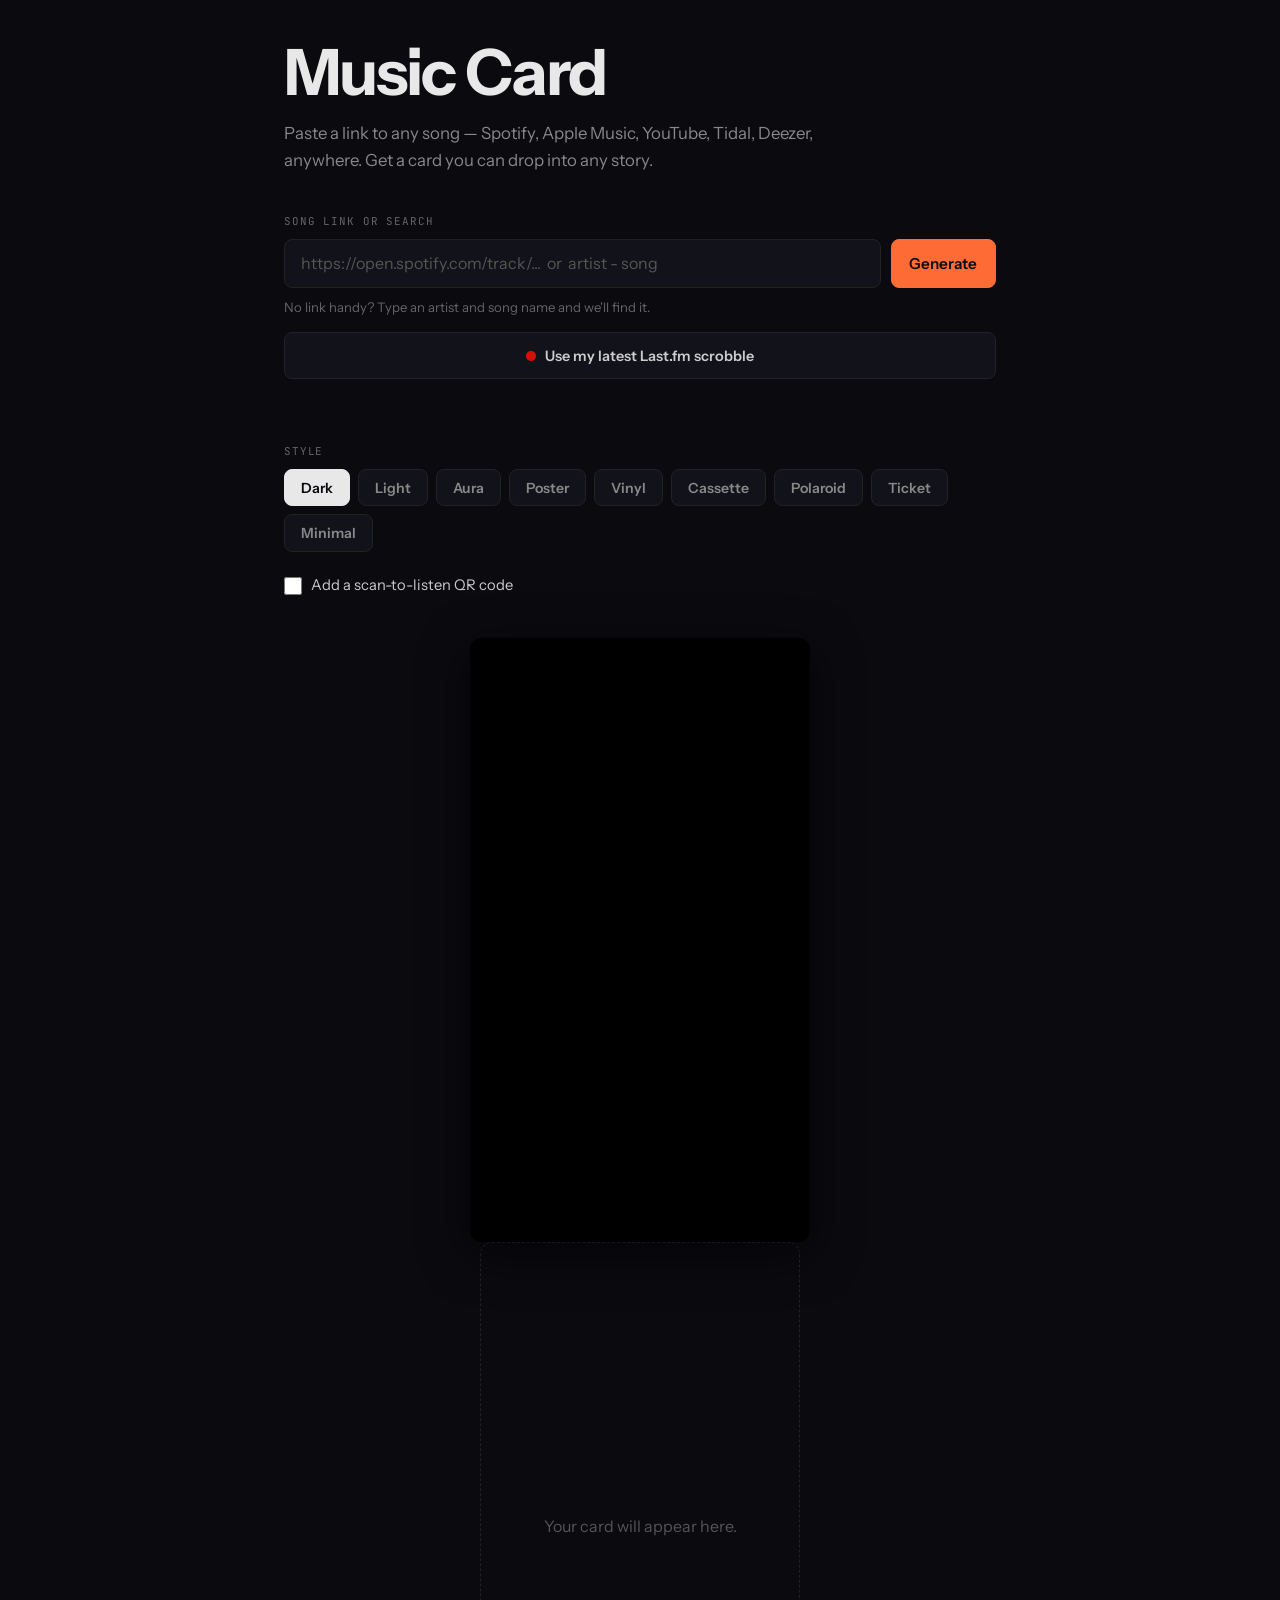
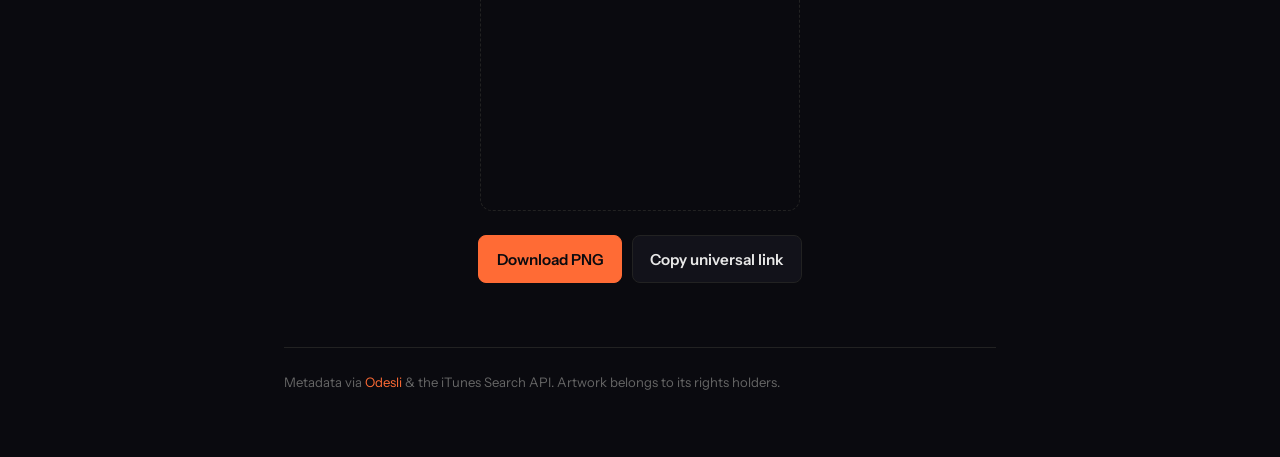
<file: music-card/index.html>
<!DOCTYPE html>
<html lang="en">
<head>
<meta charset="utf-8">
<meta name="viewport" content="width=device-width, initial-scale=1">
<meta name="theme-color" content="#0a0a0f">
<title>Music Card Generator</title>
<meta name="description" content="Paste any song link — Spotify, Apple Music, YouTube, Tidal — and get a shareable card image for your story. Works for any song, any platform, any destination.">
<meta property="og:title" content="Music Card Generator">
<meta property="og:description" content="Paste a song link, get a shareable card. Any source, any story — TikTok, Threads, Snapchat, anywhere.">
<meta property="og:type" content="website">
<meta name="twitter:card" content="summary_large_image">
<link href="https://fonts.googleapis.com/css2?family=JetBrains+Mono:wght@400;700&family=Instrument+Sans:wght@400;600;700&family=Instrument+Serif:ital@0;1&display=swap" rel="stylesheet">
<link rel="stylesheet" href="card.css">
</head>
<body>

<a href="#card-input" class="skip-link">Skip to generator</a>

<main class="wrap">
  <header class="head">
    <h1>Music&nbsp;Card</h1>
    <p class="tagline">Paste a link to any song &mdash; Spotify, Apple Music, YouTube, Tidal, Deezer, anywhere. Get a card you can drop into any story.</p>
  </header>

  <section class="controls">
    <label class="field-label mono" for="card-input">Song link or search</label>
    <div class="input-row">
      <input id="card-input" type="text" autocomplete="off" spellcheck="false"
        placeholder="https://open.spotify.com/track/...  or  artist - song">
      <button id="generate-btn" type="button">Generate</button>
    </div>
    <p class="hint">No link handy? Type an artist and song name and we'll find it.</p>

    <button id="lastfm-btn" type="button" class="lastfm-btn">
      <span class="lf-dot" aria-hidden="true"></span> Use my latest Last.fm scrobble
    </button>

    <div id="status" class="status" role="status" aria-live="polite"></div>

    <fieldset class="styles" aria-label="Card style">
      <legend class="field-label mono">Style</legend>
      <div class="style-grid" id="style-grid">
        <button type="button" class="style-btn is-active" data-style="dark">Dark</button>
        <button type="button" class="style-btn" data-style="light">Light</button>
        <button type="button" class="style-btn" data-style="aura">Aura</button>
        <button type="button" class="style-btn" data-style="poster">Poster</button>
        <button type="button" class="style-btn" data-style="vinyl">Vinyl</button>
        <button type="button" class="style-btn" data-style="cassette">Cassette</button>
        <button type="button" class="style-btn" data-style="polaroid">Polaroid</button>
        <button type="button" class="style-btn" data-style="ticket">Ticket</button>
        <button type="button" class="style-btn" data-style="minimal">Minimal</button>
      </div>
    </fieldset>

    <label class="toggle">
      <input type="checkbox" id="qr-toggle">
      <span>Add a scan-to-listen QR code</span>
    </label>
  </section>

  <section class="output">
    <div class="canvas-shell" id="canvas-shell" hidden>
      <canvas id="card-canvas" width="1080" height="1920" aria-label="Generated music card preview"></canvas>
    </div>
    <div class="placeholder" id="placeholder">
      <p>Your card will appear here.</p>
    </div>
    <div class="actions" id="actions" hidden>
      <button id="download-btn" type="button" class="primary">Download PNG</button>
      <button id="copy-link-btn" type="button">Copy universal link</button>
    </div>
    <p class="universal" id="universal" hidden></p>
  </section>

  <footer class="foot">
    <p>Metadata via <a href="https://odesli.co/" rel="noopener">Odesli</a> &amp; the iTunes Search API. Artwork belongs to its rights holders.</p>
  </footer>
</main>

<script src="card.js"></script>
</body>
</html>
</file>
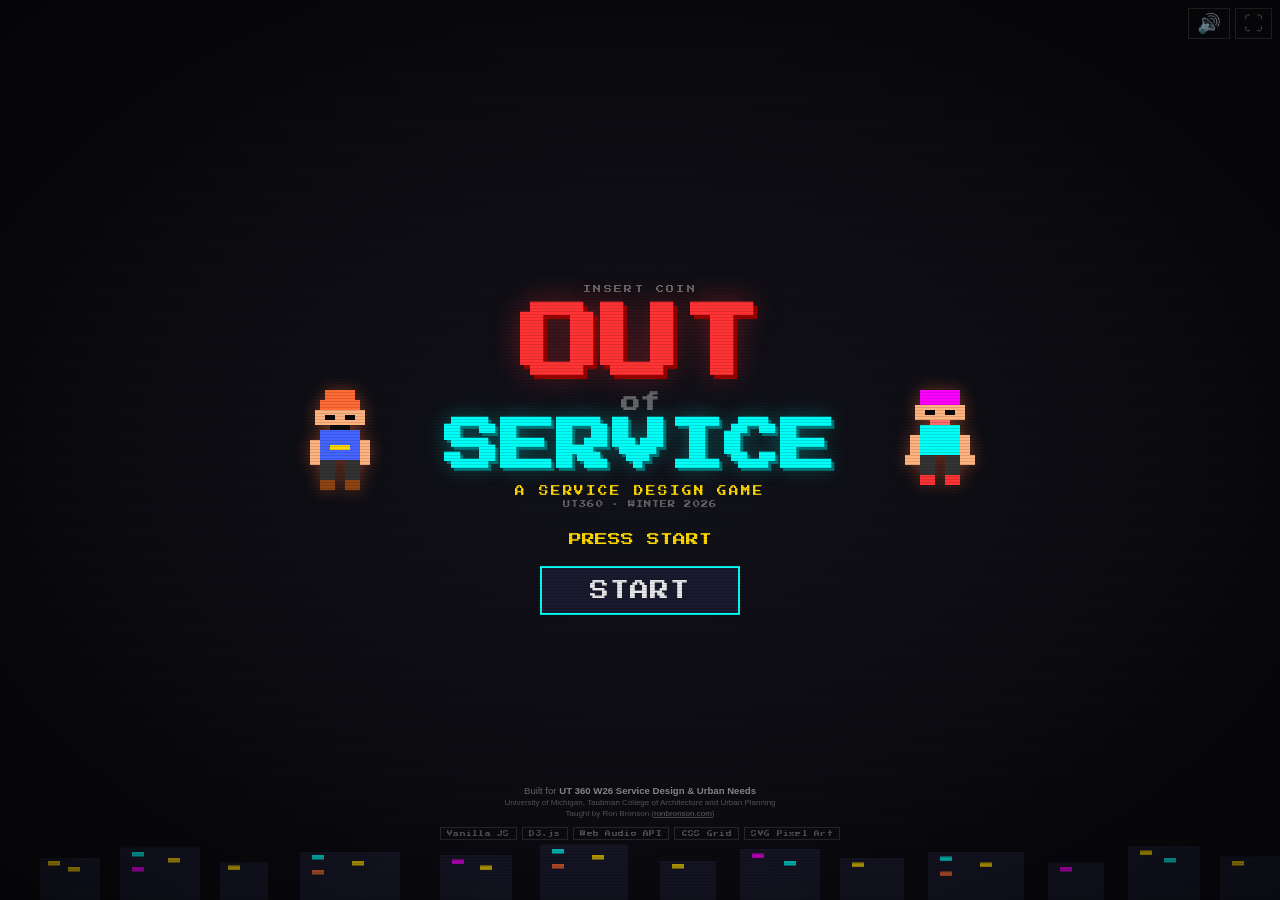
<file: docs/jeopardy/index.html>
<!DOCTYPE html>
<html lang="en">
<head>
<meta charset="utf-8">
<meta name="viewport" content="width=device-width, initial-scale=1">
<meta name="theme-color" content="#0a0a0f">
<title>OUT OF SERVICE</title>
<link href="https://fonts.googleapis.com/css2?family=Press+Start+2P&display=swap" rel="stylesheet">
<link rel="stylesheet" href="style.css">
</head>
<body>

<div id="game" class="game-container">

  <!-- TITLE SCREEN (arcade cabinet intro) -->
  <div id="screen-title" class="screen active">
    <div class="title-screen">
      <!-- Pixel art characters flanking the logo -->
      <div class="title-characters">
        <svg class="title-char char-left" viewBox="0 0 16 24" width="80" height="120">
          <!-- Wreck-It Ralph inspired blocky character 1: the Bureaucrat -->
          <rect x="5" y="0" width="6" height="2" fill="#ff6b35"/>
          <rect x="4" y="2" width="8" height="2" fill="#ff6b35"/>
          <rect x="3" y="4" width="10" height="3" fill="#ffb380"/>
          <rect x="5" y="5" width="2" height="1" fill="#0a0a0f"/>
          <rect x="9" y="5" width="2" height="1" fill="#0a0a0f"/>
          <rect x="6" y="7" width="4" height="1" fill="#0a0a0f"/>
          <rect x="4" y="8" width="8" height="2" fill="#4466ff"/>
          <rect x="3" y="10" width="10" height="4" fill="#4466ff"/>
          <rect x="6" y="11" width="4" height="1" fill="#ffd700"/>
          <rect x="2" y="10" width="2" height="5" fill="#ffb380"/>
          <rect x="12" y="10" width="2" height="5" fill="#ffb380"/>
          <rect x="4" y="14" width="3" height="4" fill="#333"/>
          <rect x="9" y="14" width="3" height="4" fill="#333"/>
          <rect x="4" y="18" width="3" height="2" fill="#8B4513"/>
          <rect x="9" y="18" width="3" height="2" fill="#8B4513"/>
        </svg>

        <div class="title-logo-area">
          <div class="title-insert-coin">INSERT COIN</div>
          <h1 class="title-main">
            <span class="title-out">OUT</span>
            <span class="title-of">of</span>
            <span class="title-service">SERVICE</span>
          </h1>
          <p class="title-sub-arcade">A SERVICE DESIGN GAME</p>
          <p class="title-course">UT360 &middot; WINTER 2026</p>
          <div class="title-credits">
            <span class="blink-text">PRESS START</span>
          </div>
          <button id="btn-title-start" class="pixel-btn big arcade-start">START</button>
        </div>

        <svg class="title-char char-right" viewBox="0 0 16 24" width="80" height="120">
          <!-- Character 2: the Designer -->
          <rect x="4" y="0" width="8" height="3" fill="#ff00ff"/>
          <rect x="3" y="3" width="10" height="3" fill="#ffb380"/>
          <rect x="5" y="4" width="2" height="1" fill="#0a0a0f"/>
          <rect x="9" y="4" width="2" height="1" fill="#0a0a0f"/>
          <rect x="6" y="6" width="4" height="1" fill="#ff6b6b"/>
          <rect x="4" y="7" width="8" height="2" fill="#00fff7"/>
          <rect x="3" y="9" width="10" height="4" fill="#00fff7"/>
          <rect x="2" y="9" width="2" height="5" fill="#ffb380"/>
          <rect x="12" y="9" width="2" height="5" fill="#ffb380"/>
          <rect x="1" y="13" width="3" height="2" fill="#ffb380"/>
          <rect x="12" y="13" width="3" height="2" fill="#ffb380"/>
          <rect x="4" y="13" width="3" height="4" fill="#333"/>
          <rect x="9" y="13" width="3" height="4" fill="#333"/>
          <rect x="4" y="17" width="3" height="2" fill="#ff3333"/>
          <rect x="9" y="17" width="3" height="2" fill="#ff3333"/>
        </svg>
      </div>

      <!-- Animated pixel cityscape at bottom -->
      <div class="title-skyline">
        <svg viewBox="0 0 320 40" preserveAspectRatio="none" width="100%" height="60">
          <rect x="0" y="20" width="320" height="20" fill="#0a0a0f"/>
          <rect x="10" y="12" width="15" height="28" fill="#1a1a2e"/>
          <rect x="12" y="14" width="3" height="3" fill="#ffd700" class="window-blink"/>
          <rect x="17" y="18" width="3" height="3" fill="#ffd700" class="window-blink" style="animation-delay:0.5s"/>
          <rect x="30" y="5" width="20" height="35" fill="#1a1a2e"/>
          <rect x="33" y="8" width="3" height="3" fill="#00fff7" class="window-blink" style="animation-delay:1s"/>
          <rect x="42" y="12" width="3" height="3" fill="#ffd700" class="window-blink" style="animation-delay:1.5s"/>
          <rect x="33" y="18" width="3" height="3" fill="#ff00ff" class="window-blink" style="animation-delay:0.3s"/>
          <rect x="55" y="15" width="12" height="25" fill="#1a1a2e"/>
          <rect x="57" y="17" width="3" height="3" fill="#ffd700" class="window-blink" style="animation-delay:0.8s"/>
          <rect x="75" y="8" width="25" height="32" fill="#1a1a2e"/>
          <rect x="78" y="10" width="3" height="3" fill="#00fff7" class="window-blink" style="animation-delay:1.2s"/>
          <rect x="88" y="14" width="3" height="3" fill="#ffd700" class="window-blink" style="animation-delay:0.6s"/>
          <rect x="78" y="20" width="3" height="3" fill="#ff6b35" class="window-blink" style="animation-delay:2s"/>
          <rect x="110" y="10" width="18" height="30" fill="#1a1a2e"/>
          <rect x="113" y="13" width="3" height="3" fill="#ff00ff" class="window-blink" style="animation-delay:0.9s"/>
          <rect x="120" y="17" width="3" height="3" fill="#ffd700" class="window-blink" style="animation-delay:1.8s"/>
          <rect x="135" y="3" width="22" height="37" fill="#1a1a2e"/>
          <rect x="138" y="6" width="3" height="3" fill="#00fff7" class="window-blink" style="animation-delay:0.4s"/>
          <rect x="148" y="10" width="3" height="3" fill="#ffd700" class="window-blink" style="animation-delay:1.1s"/>
          <rect x="138" y="16" width="3" height="3" fill="#ff6b35" class="window-blink" style="animation-delay:1.7s"/>
          <rect x="165" y="14" width="14" height="26" fill="#1a1a2e"/>
          <rect x="168" y="16" width="3" height="3" fill="#ffd700" class="window-blink" style="animation-delay:0.7s"/>
          <rect x="185" y="6" width="20" height="34" fill="#1a1a2e"/>
          <rect x="188" y="9" width="3" height="3" fill="#ff00ff" class="window-blink" style="animation-delay:1.4s"/>
          <rect x="196" y="14" width="3" height="3" fill="#00fff7" class="window-blink" style="animation-delay:0.2s"/>
          <rect x="210" y="12" width="16" height="28" fill="#1a1a2e"/>
          <rect x="213" y="15" width="3" height="3" fill="#ffd700" class="window-blink" style="animation-delay:1.6s"/>
          <rect x="232" y="8" width="24" height="32" fill="#1a1a2e"/>
          <rect x="235" y="11" width="3" height="3" fill="#00fff7" class="window-blink" style="animation-delay:0.5s"/>
          <rect x="245" y="15" width="3" height="3" fill="#ffd700" class="window-blink" style="animation-delay:1.3s"/>
          <rect x="235" y="21" width="3" height="3" fill="#ff6b35" class="window-blink" style="animation-delay:1.9s"/>
          <rect x="262" y="15" width="14" height="25" fill="#1a1a2e"/>
          <rect x="265" y="18" width="3" height="3" fill="#ff00ff" class="window-blink" style="animation-delay:0.8s"/>
          <rect x="282" y="4" width="18" height="36" fill="#1a1a2e"/>
          <rect x="285" y="7" width="3" height="3" fill="#ffd700" class="window-blink" style="animation-delay:1s"/>
          <rect x="291" y="12" width="3" height="3" fill="#00fff7" class="window-blink" style="animation-delay:0.3s"/>
          <rect x="305" y="11" width="15" height="29" fill="#1a1a2e"/>
          <rect x="308" y="14" width="3" height="3" fill="#ffd700" class="window-blink" style="animation-delay:1.5s"/>
        </svg>
      </div>

      <!-- Credits / Colophon -->
      <div class="colophon">
        <p class="colophon-built">Built for <strong>UT 360 W26 Service Design &amp; Urban Needs</strong></p>
        <p class="colophon-school">University of Michigan, Taubman College of Architecture and Urban Planning</p>
        <p class="colophon-taught">Taught by Ron Bronson (<a href="https://ronbronson.com" target="_blank" rel="noopener">ronbronson.com</a>)</p>
        <div class="colophon-stack">
          <span class="stack-tag">Vanilla JS</span>
          <span class="stack-tag">D3.js</span>
          <span class="stack-tag">Web Audio API</span>
          <span class="stack-tag">CSS Grid</span>
          <span class="stack-tag">SVG Pixel Art</span>
        </div>
      </div>
    </div>
  </div>

  <!-- TEAM SETUP SCREEN -->
  <div id="screen-setup" class="screen">
    <div class="setup-inner">
      <h2 class="setup-heading">CHOOSE YOUR PLAYERS</h2>
      <p class="setup-hint">Enter team names below. You'll read questions aloud, teams shout answers on Zoom, you judge.</p>

      <div class="team-setup">
        <div id="team-inputs">
          <input type="text" class="pixel-input" placeholder="Team 1" maxlength="20">
          <input type="text" class="pixel-input" placeholder="Team 2" maxlength="20">
          <input type="text" class="pixel-input" placeholder="Team 3" maxlength="20">
          <input type="text" class="pixel-input" placeholder="Team 4" maxlength="20">
        </div>
        <div class="team-buttons">
          <button id="btn-add-team" class="pixel-btn small">+ ADD TEAM</button>
          <button id="btn-remove-team" class="pixel-btn small danger">- REMOVE</button>
        </div>
        <button id="btn-start" class="pixel-btn big pulse">LET'S GO!</button>
      </div>
    </div>
  </div>

  <!-- GAME BOARD SCREEN -->
  <div id="screen-board" class="screen">
    <div id="scorebar"></div>
    <div id="board"></div>
    <div class="board-footer">
      <button id="btn-scoreboard" class="pixel-btn">SCOREBOARD (S)</button>
      <button id="btn-final-round" class="pixel-btn gold">FINAL ROUND</button>
      <button id="btn-end-game" class="pixel-btn danger small">QUIT</button>
    </div>
  </div>

  <!-- QUESTION SCREEN -->
  <div id="screen-question" class="screen">
    <div class="question-container">
      <div id="category-label" class="category-label"></div>
      <div id="value-label" class="value-label"></div>
      <div id="timer-bar" class="timer-bar"><div id="timer-fill" class="timer-fill"></div></div>
      <div id="question-text" class="question-text"></div>
      <div id="answer-text" class="answer-text hidden"></div>
      <p class="host-hint" id="host-hint">Teams answer on Zoom. Tap who got it right:</p>
      <div id="team-buzzers" class="team-buzzers"></div>
      <div class="question-actions">
        <button id="btn-reveal" class="pixel-btn">REVEAL ANSWER</button>
        <button id="btn-no-answer" class="pixel-btn small danger">NO ONE GOT IT</button>
        <button id="btn-skip-to-end" class="pixel-btn small" style="opacity:0.5">END GAME EARLY</button>
      </div>
    </div>
  </div>

  <!-- DAILY DOUBLE SCREEN -->
  <div id="screen-daily-double" class="screen">
    <div class="dd-container">
      <h2 class="dd-title glitch-text" data-text="BONUS ROUND!">BONUS ROUND!</h2>
      <div id="dd-team-name" class="dd-team"></div>
      <div class="dd-wager">
        <label class="pixel-label">WAGER (max: <span id="dd-max">0</span>)</label>
        <input type="number" id="dd-wager-input" class="pixel-input" min="0" value="0">
        <button id="btn-dd-confirm" class="pixel-btn">LOCK IT IN</button>
      </div>
    </div>
  </div>

  <!-- PRESS YOUR LUCK SCREEN -->
  <div id="screen-pyl" class="screen">
    <div class="pyl-container">
      <h2 class="pyl-title">RISK IT!</h2>
      <p class="pyl-subtitle"><span id="pyl-team-name"></span> &mdash; $<span id="pyl-points-at-stake"></span> banked</p>
      <div id="pyl-board"></div>
      <div class="pyl-actions">
        <button id="btn-pyl-stop" class="pixel-btn big danger pulse">STOP!</button>
        <button id="btn-pyl-bank" class="pixel-btn">BANK IT</button>
      </div>
      <div id="pyl-result" class="pyl-result hidden"></div>
    </div>
  </div>

  <!-- SCOREBOARD SCREEN -->
  <div id="screen-scoreboard" class="screen">
    <div class="scoreboard-container">
      <h2 class="scoreboard-title">SCOREBOARD</h2>
      <div id="scoreboard-teams"></div>
      <button id="btn-back-to-board" class="pixel-btn">BACK TO BOARD</button>
    </div>
  </div>

  <!-- FINAL JEOPARDY SCREEN -->
  <div id="screen-final" class="screen">
    <div class="final-container">
      <h2 class="final-title glitch-text" data-text="FINAL ROUND">FINAL ROUND</h2>
      <div id="final-category" class="final-category"></div>

      <!-- Phase 1: Wagers -->
      <div id="final-wager-phase" class="final-phase">
        <p class="final-instructions">Each team: wager up to your current score (minimum $0)</p>
        <div id="final-wager-inputs" class="final-wager-grid"></div>
        <button id="btn-final-lock-wagers" class="pixel-btn big pulse">LOCK ALL WAGERS</button>
      </div>

      <!-- Phase 2: Clue + Think -->
      <div id="final-clue-phase" class="final-phase" style="display:none">
        <div id="final-question-text" class="question-text"></div>
        <div id="final-timer-bar" class="timer-bar"><div id="final-timer-fill" class="timer-fill"></div></div>
        <p class="final-think-label pixel">THINK...</p>
        <button id="btn-final-reveal" class="pixel-btn big">REVEAL ANSWER &amp; JUDGE</button>
      </div>

      <!-- Phase 3: Judging -->
      <div id="final-judge-phase" class="final-phase" style="display:none">
        <div id="final-answer-text" class="answer-text"></div>
        <div id="final-judge-teams"></div>
        <button id="btn-final-finish" class="pixel-btn big pulse">FINISH GAME</button>
      </div>
    </div>
  </div>

  <!-- GAME OVER SCREEN -->
  <div id="screen-gameover" class="screen">
    <div class="gameover-container">
      <h2 class="gameover-title glitch-text" data-text="FINISH!">FINISH!</h2>
      <div id="podium-area"></div>
      <div id="rankings-list"></div>
      <div id="confetti-container"></div>
      <button id="btn-play-again" class="pixel-btn big">PLAY AGAIN</button>
    </div>
  </div>

</div>

<!-- CRT Overlay -->
<div class="crt-overlay"></div>

<!-- Global Controls -->
<div class="global-controls">
  <button id="btn-mute" class="icon-btn" aria-label="Toggle sound" title="Mute (M)">&#x1f50a;</button>
  <button id="btn-fullscreen" class="icon-btn" aria-label="Fullscreen" title="Fullscreen (F)">&#x26F6;</button>
</div>

<script src="https://d3js.org/d3.v7.min.js"></script>
<script src="audio.js"></script>
<script src="game.js"></script>
<script src="board.js"></script>
<script src="spinner.js"></script>

</body>
</html>
</file>
<file: music-card/card.css>
* { margin: 0; padding: 0; box-sizing: border-box; }

:root {
  --bg: #0a0a0f;
  --panel: #12121a;
  --border: #222;
  --text: #e8e8e8;
  --muted: #888;
  --accent: #ff6b35;
}

body {
  font-family: 'Instrument Sans', -apple-system, sans-serif;
  background: var(--bg);
  color: var(--text);
  line-height: 1.6;
  -webkit-font-smoothing: antialiased;
}

.mono { font-family: 'JetBrains Mono', monospace; }
a { color: var(--accent); text-decoration: none; }
a:hover { text-decoration: underline; }
a:focus-visible, button:focus-visible, input:focus-visible {
  outline: 2px solid var(--accent);
  outline-offset: 2px;
}

.skip-link {
  position: absolute; top: -100%; left: 1rem; z-index: 100;
  padding: 0.6rem 1.2rem; background: var(--accent); color: var(--bg);
  font-weight: 600; border-radius: 0 0 6px 6px;
}
.skip-link:focus { top: 0; }

.wrap { max-width: 760px; margin: 0 auto; padding: 2.5rem 1.5rem 4rem; }

/* ── Header ── */
.head { margin-bottom: 2.5rem; }
.head h1 {
  font-size: clamp(2.4rem, 9vw, 4rem);
  font-weight: 700; letter-spacing: -0.03em; line-height: 1.02;
}
.tagline {
  margin-top: 0.9rem; color: var(--muted);
  font-size: 1.05rem; font-weight: 300; max-width: 38rem;
}

/* ── Controls ── */
.field-label {
  display: block; font-size: 0.68rem; text-transform: uppercase;
  letter-spacing: 0.08em; color: #666; margin-bottom: 0.5rem;
}
.input-row { display: flex; gap: 0.6rem; }
.input-row input {
  flex: 1; min-width: 0;
  background: var(--panel); border: 1px solid var(--border);
  border-radius: 8px; padding: 0.85rem 1rem;
  color: var(--text); font-size: 1rem; font-family: inherit;
}
.input-row input::placeholder { color: #555; }

button {
  font-family: inherit; cursor: pointer;
  border: 1px solid var(--border); background: var(--panel);
  color: var(--text); border-radius: 8px;
  padding: 0.85rem 1.1rem; font-size: 0.95rem; font-weight: 600;
  transition: background 0.15s, border-color 0.15s, transform 0.05s;
}
button:hover { border-color: #444; }
button:active { transform: translateY(1px); }

#generate-btn {
  background: var(--accent); color: var(--bg); border-color: var(--accent);
  white-space: nowrap;
}
#generate-btn:hover { background: #ff8055; }
button:disabled { opacity: 0.5; cursor: progress; }

.hint { margin-top: 0.55rem; font-size: 0.82rem; color: #666; }

.lastfm-btn {
  margin-top: 0.9rem; width: 100%;
  display: flex; align-items: center; justify-content: center; gap: 0.55rem;
  background: var(--panel); color: #ccc; font-weight: 600; font-size: 0.9rem;
}
.lastfm-btn:hover { border-color: #d51007; color: #fff; }
.lf-dot {
  width: 0.6rem; height: 0.6rem; border-radius: 50%;
  background: #d51007; flex: none;
}

.status {
  margin-top: 1rem; min-height: 1.2rem; font-size: 0.9rem;
}
.status.error { color: #ff6b6b; }
.status.busy { color: var(--muted); }
.status.ok { color: #4ade80; }

/* ── Style picker ── */
.styles { border: none; margin-top: 1.8rem; }
.style-grid { display: flex; flex-wrap: wrap; gap: 0.5rem; }
.style-btn { padding: 0.55rem 1rem; font-size: 0.88rem; font-weight: 600; color: var(--muted); }
.style-btn.is-active {
  color: var(--bg); background: var(--text); border-color: var(--text);
}

.toggle {
  display: flex; align-items: center; gap: 0.6rem;
  margin-top: 1.4rem; font-size: 0.92rem; color: #ccc; cursor: pointer;
}
.toggle input { width: 1.1rem; height: 1.1rem; accent-color: var(--accent); cursor: pointer; }

/* ── Output ── */
.output { margin-top: 2.5rem; }
.placeholder {
  border: 1px dashed var(--border); border-radius: 12px;
  padding: 4rem 1rem; text-align: center; color: #555;
  aspect-ratio: 9 / 16; max-width: 320px; margin: 0 auto;
  display: flex; align-items: center; justify-content: center;
}
.canvas-shell { display: flex; justify-content: center; }
#card-canvas {
  width: 100%; max-width: 340px; height: auto;
  border-radius: 12px; box-shadow: 0 12px 48px rgba(0,0,0,0.5);
  background: #000;
}

.actions {
  display: flex; gap: 0.6rem; justify-content: center;
  margin-top: 1.5rem; flex-wrap: wrap;
}
.actions .primary {
  background: var(--accent); color: var(--bg); border-color: var(--accent);
}
.actions .primary:hover { background: #ff8055; }

.universal {
  margin-top: 1rem; text-align: center; font-size: 0.8rem;
  color: #666; word-break: break-all;
}
.universal a { font-family: 'JetBrains Mono', monospace; }

/* ── Footer ── */
.foot {
  margin-top: 4rem; padding-top: 1.5rem; border-top: 1px solid var(--border);
  font-size: 0.82rem; color: #666;
}

@media (max-width: 520px) {
  .input-row { flex-direction: column; }
  #generate-btn { width: 100%; }
}
</file>
<file: docs/jeopardy/style.css>
/* ── Reset & Base ── */
* { margin: 0; padding: 0; box-sizing: border-box; }

:root {
  --bg: #0a0a0f;
  --bg-light: #12121a;
  --cyan: #00fff7;
  --magenta: #ff00ff;
  --gold: #ffd700;
  --red: #ff3333;
  --green: #33ff66;
  --blue: #4466ff;
  --white: #e8e8e8;
  --dim: #666;
  --cell-bg: #1a1a2e;
  --cell-hover: #2a2a4e;
  --pixel-font: 'Press Start 2P', monospace;
  --body-font: -apple-system, BlinkMacSystemFont, 'Segoe UI', sans-serif;
}

body {
  font-family: var(--body-font);
  background: var(--bg);
  color: var(--white);
  overflow: hidden;
  height: 100vh;
  width: 100vw;
}

/* ── Game Container ── */
.game-container {
  position: absolute;
  inset: 0;
  width: 100%;
  height: 100%;
}

/* On large screens, use full viewport — no letterbox clipping */
@media (min-width: 769px) {
  .game-container {
    width: 100vw;
    height: 100vh;
    margin: 0;
    top: 0; left: 0;
  }
}

/* ── Screens ── */
.screen {
  display: none;
  position: absolute;
  inset: 0;
  overflow-y: auto;
  overflow-x: hidden;
}
.screen.active { display: flex; flex-direction: column; align-items: center; justify-content: center; }

/* ── CRT Overlay ── */
.crt-overlay {
  pointer-events: none;
  position: fixed;
  inset: 0;
  z-index: 1000;
  background: repeating-linear-gradient(
    0deg,
    rgba(0,0,0,0.12) 0px,
    rgba(0,0,0,0.12) 1px,
    transparent 1px,
    transparent 3px
  );
}
.crt-overlay::after {
  content: '';
  position: fixed;
  inset: 0;
  background: radial-gradient(ellipse at center, transparent 60%, rgba(0,0,0,0.45) 100%);
}

/* ── Pixel Font Utility ── */
.pixel { font-family: var(--pixel-font); }

/* ── TITLE SCREEN (Arcade Cabinet) ── */
.title-screen {
  width: 100%;
  height: 100%;
  display: flex;
  flex-direction: column;
  justify-content: center;
  align-items: center;
  position: relative;
  overflow: hidden;
  background: radial-gradient(ellipse at center, #12121a 0%, #0a0a0f 70%);
}

.title-characters {
  display: flex;
  align-items: center;
  justify-content: center;
  gap: clamp(1rem, 5vw, 4rem);
}

.title-char {
  image-rendering: pixelated;
  filter: drop-shadow(0 0 8px rgba(255,107,53,0.4));
}
.char-left { animation: char-bounce 2s ease-in-out infinite; }
.char-right { animation: char-bounce 2s ease-in-out infinite 0.5s; }
@keyframes char-bounce {
  0%, 100% { transform: translateY(0); }
  50% { transform: translateY(-10px); }
}

.title-logo-area {
  text-align: center;
}

.title-insert-coin {
  font-family: var(--pixel-font);
  font-size: 0.5rem;
  color: var(--dim);
  letter-spacing: 0.3em;
  margin-bottom: 0.5rem;
  animation: blink 1.2s step-end infinite;
}

.title-main {
  font-family: var(--pixel-font);
  line-height: 1.1;
  margin-bottom: 0.5rem;
}
.title-out {
  display: block;
  font-size: clamp(2rem, 8vw, 5rem);
  color: var(--red);
  text-shadow: 4px 4px 0 #990000, 0 0 30px rgba(255,51,51,0.4);
  animation: title-glitch 4s infinite;
}
.title-of {
  display: block;
  font-size: clamp(0.8rem, 2vw, 1.2rem);
  color: var(--dim);
  margin: 0.2rem 0;
}
.title-service {
  display: block;
  font-size: clamp(1.5rem, 6vw, 3.5rem);
  color: var(--cyan);
  text-shadow: 3px 3px 0 #007777, 0 0 20px rgba(0,255,247,0.3);
}

@keyframes title-glitch {
  0%, 85%, 100% { transform: translate(0); text-shadow: 4px 4px 0 #990000, 0 0 30px rgba(255,51,51,0.4); }
  86% { transform: translate(-3px, 1px); text-shadow: 6px 4px 0 #990000, -3px 0 var(--cyan); }
  88% { transform: translate(3px, -1px); text-shadow: 2px 4px 0 #990000, 3px 0 var(--magenta); }
  90% { transform: translate(-1px, -2px); text-shadow: 4px 6px 0 #990000, -1px 0 var(--cyan); }
  92% { transform: translate(0); text-shadow: 4px 4px 0 #990000, 0 0 30px rgba(255,51,51,0.4); }
}

.title-sub-arcade {
  font-family: var(--pixel-font);
  font-size: clamp(0.4rem, 1.2vw, 0.6rem);
  color: var(--gold);
  letter-spacing: 0.2em;
  margin-bottom: 0.3rem;
}
.title-course {
  font-family: var(--pixel-font);
  font-size: 0.45rem;
  color: var(--dim);
  letter-spacing: 0.15em;
  margin-bottom: 1.5rem;
}

.title-credits {
  margin-bottom: 1rem;
}
.blink-text {
  font-family: var(--pixel-font);
  font-size: clamp(0.5rem, 1.5vw, 0.8rem);
  color: var(--gold);
  animation: blink 1s step-end infinite;
}
@keyframes blink {
  0%, 100% { opacity: 1; }
  50% { opacity: 0; }
}

.arcade-start {
  border-color: var(--gold);
  color: var(--gold);
  font-size: clamp(0.8rem, 2vw, 1.2rem) !important;
  padding: 0.8rem 3rem !important;
}
.arcade-start:hover {
  background: var(--gold);
  color: var(--bg);
}

/* Title skyline */
.title-skyline {
  position: absolute;
  bottom: 0;
  left: 0;
  width: 100%;
  opacity: 0.7;
}
.title-skyline svg { image-rendering: pixelated; display: block; }
.window-blink { animation: window-flicker 3s ease-in-out infinite; }
@keyframes window-flicker {
  0%, 40%, 100% { opacity: 1; }
  50%, 60% { opacity: 0.2; }
}

/* ── Colophon / Credits ── */
.colophon {
  position: absolute;
  bottom: 60px;
  left: 50%;
  transform: translateX(-50%);
  text-align: center;
  width: 90%;
  max-width: 500px;
  z-index: 2;
}
.colophon-built {
  font-size: 0.6rem;
  color: #666;
  margin-bottom: 0.15rem;
}
.colophon-built strong {
  color: #888;
}
.colophon-school {
  font-size: 0.5rem;
  color: #555;
  margin-bottom: 0.1rem;
}
.colophon-taught {
  font-size: 0.5rem;
  color: #555;
  margin-bottom: 0.6rem;
}
.colophon-taught a {
  color: #666;
  text-decoration: underline;
  text-decoration-color: #444;
}
.colophon-taught a:hover {
  color: var(--cyan);
}
.colophon-stack {
  display: flex;
  flex-wrap: wrap;
  justify-content: center;
  gap: 0.3rem;
}
.stack-tag {
  font-family: var(--pixel-font);
  font-size: 0.35rem;
  color: #555;
  border: 1px solid #2a2a2e;
  padding: 0.15rem 0.4rem;
  letter-spacing: 0.05em;
}

/* ── SETUP SCREEN ── */
.setup-inner {
  text-align: center;
  padding: 1.5rem 2rem;
  width: 100%;
  max-width: 500px;
}
.setup-heading {
  font-family: var(--pixel-font);
  font-size: clamp(0.7rem, 1.8vw, 1.1rem);
  color: var(--cyan);
  margin-bottom: 0.4rem;
}
.setup-hint {
  font-size: 0.75rem;
  color: var(--dim);
  max-width: 400px;
  margin: 0 auto 1rem;
  line-height: 1.4;
}
.host-hint {
  font-family: var(--pixel-font);
  font-size: 0.4rem;
  color: var(--dim);
  margin-bottom: 0.5rem;
  letter-spacing: 0.1em;
}

@keyframes glitch {
  0%, 90%, 100% { transform: translate(0); }
  92% { transform: translate(-2px, 1px); }
  94% { transform: translate(2px, -1px); }
  96% { transform: translate(-1px, -2px); }
  98% { transform: translate(1px, 2px); }
}
@keyframes pulse-glow {
  0%, 100% { text-shadow: 2px 2px 0 #b8860b, 0 0 10px rgba(255,215,0,0.3); }
  50% { text-shadow: 2px 2px 0 #b8860b, 0 0 30px rgba(255,215,0,0.6); }
}

.team-setup { margin-top: 0.5rem; }
.pixel-label {
  font-family: var(--pixel-font);
  font-size: 0.5rem;
  color: var(--cyan);
  display: block;
  margin-bottom: 0.5rem;
  letter-spacing: 0.1em;
}

#team-inputs {
  display: grid;
  grid-template-columns: 1fr 1fr;
  gap: 0.4rem;
  max-width: 400px;
  margin: 0 auto;
}

.pixel-input {
  font-family: var(--pixel-font);
  font-size: 0.55rem;
  background: var(--bg-light);
  border: 2px solid var(--dim);
  color: var(--white);
  padding: 0.5rem 0.6rem;
  outline: none;
  transition: border-color 0.2s;
  width: 100%;
}
.pixel-input:focus {
  border-color: var(--cyan);
  box-shadow: 0 0 8px rgba(0,255,247,0.3);
}

.team-buttons {
  display: flex;
  gap: 0.5rem;
  justify-content: center;
  margin: 0.8rem 0;
}

/* ── Buttons ── */
.pixel-btn {
  font-family: var(--pixel-font);
  font-size: 0.6rem;
  padding: 0.6rem 1.2rem;
  background: var(--cell-bg);
  color: var(--white);
  border: 2px solid var(--cyan);
  cursor: pointer;
  text-transform: uppercase;
  transition: all 0.15s;
  letter-spacing: 0.05em;
}
.pixel-btn:hover {
  background: var(--cyan);
  color: var(--bg);
  box-shadow: 0 0 15px rgba(0,255,247,0.4);
}
.pixel-btn.big {
  font-size: 0.75rem;
  padding: 0.7rem 2rem;
}
.pixel-btn.small { font-size: 0.5rem; padding: 0.4rem 0.8rem; }
.pixel-btn.danger { border-color: var(--red); }
.pixel-btn.danger:hover { background: var(--red); }
.pixel-btn.pulse { animation: btn-pulse 1.5s ease-in-out infinite; }
@keyframes btn-pulse {
  0%, 100% { box-shadow: 0 0 5px rgba(0,255,247,0.2); }
  50% { box-shadow: 0 0 25px rgba(0,255,247,0.5), 0 0 50px rgba(0,255,247,0.2); }
}
.pixel-btn.correct { border-color: var(--green); }
.pixel-btn.correct:hover { background: var(--green); }
.pixel-btn.gold { border-color: var(--gold); color: var(--gold); }
.pixel-btn.gold:hover { background: var(--gold); color: var(--bg); }

/* ── SCOREBAR ── */
#scorebar {
  width: 100%;
  padding: 0.3rem 1rem;
  display: flex;
  justify-content: center;
  gap: 1rem;
  background: rgba(10,10,15,0.9);
  border-bottom: 2px solid #1a1a2e;
  flex-shrink: 0;
}
.score-item {
  font-family: var(--pixel-font);
  font-size: 0.55rem;
  text-align: center;
  min-width: 100px;
}
.score-name { color: var(--dim); margin-bottom: 0.2rem; }
.score-value {
  color: var(--gold);
  font-size: 0.8rem;
  transition: all 0.3s;
}
.score-value.positive { color: var(--green); }
.score-value.negative { color: var(--red); }
.score-item.active-team .score-name { color: var(--cyan); }
.score-pop {
  animation: score-pop 0.4s ease-out;
}
@keyframes score-pop {
  0% { transform: scale(1); }
  50% { transform: scale(1.6); }
  100% { transform: scale(1); }
}

/* ── JEOPARDY BOARD ── */
#screen-board.active {
  justify-content: stretch;
}

#board {
  flex: 1;
  display: grid;
  grid-template-columns: repeat(6, 1fr);
  grid-template-rows: auto repeat(5, 1fr);
  gap: 3px;
  padding: 0.3rem;
  width: 100%;
  min-height: 0; /* allow grid to shrink within flex */
  overflow: hidden;
}

.board-header {
  font-family: var(--pixel-font);
  font-size: clamp(0.5rem, 1.2vw, 0.85rem);
  color: var(--white);
  background: var(--blue);
  padding: 0.6rem 0.4rem;
  text-align: center;
  display: flex;
  align-items: center;
  justify-content: center;
  line-height: 1.4;
  text-shadow: 1px 1px 0 rgba(0,0,0,0.5);
  border: 2px solid #5577ff;
}

.board-cell {
  font-family: var(--pixel-font);
  font-size: clamp(1rem, 2.5vw, 2rem);
  color: var(--gold);
  background: var(--blue);
  border: 2px solid #5577ff;
  display: flex;
  align-items: center;
  justify-content: center;
  cursor: pointer;
  transition: all 0.2s;
  text-shadow: 2px 2px 0 rgba(0,0,0,0.5);
  position: relative;
}
.board-cell:hover {
  background: #5577ff;
  box-shadow: 0 0 15px rgba(68,102,255,0.5);
  transform: scale(1.02);
}
.board-cell.used {
  background: var(--bg-light);
  color: #333;
  border-color: #222;
  cursor: default;
  text-shadow: none;
}
.board-cell.used:hover {
  transform: none;
  box-shadow: none;
}

.board-footer {
  padding: 0.3rem 1rem;
  display: flex;
  justify-content: center;
  gap: 1rem;
  flex-shrink: 0;
  background: rgba(10,10,15,0.8);
  border-top: 1px solid #1a1a2e;
}

/* ── QUESTION SCREEN ── */
.question-container {
  text-align: center;
  padding: 2rem;
  max-width: 900px;
  width: 100%;
}
.category-label {
  font-family: var(--pixel-font);
  font-size: 0.6rem;
  color: var(--cyan);
  letter-spacing: 0.15em;
  margin-bottom: 0.3rem;
}
.value-label {
  font-family: var(--pixel-font);
  font-size: 1.2rem;
  color: var(--gold);
  margin-bottom: 1rem;
}

.timer-bar {
  width: 100%;
  height: 6px;
  background: #222;
  margin-bottom: 2rem;
  overflow: hidden;
}
.timer-fill {
  height: 100%;
  width: 100%;
  background: linear-gradient(90deg, var(--cyan), var(--green));
  transition: width 1s linear;
}
.timer-fill.warning { background: linear-gradient(90deg, var(--gold), var(--red)); }
.timer-fill.danger { background: var(--red); animation: timer-blink 0.5s infinite; }
@keyframes timer-blink { 50% { opacity: 0.3; } }

.question-text {
  font-size: clamp(1.2rem, 3vw, 2rem);
  line-height: 1.5;
  color: var(--white);
  margin-bottom: 1.5rem;
  min-height: 120px;
  display: flex;
  flex-direction: column;
  align-items: center;
  justify-content: center;
}

.clue-image {
  max-width: min(90%, 500px);
  max-height: 40vh;
  border: 3px solid var(--cyan);
  border-radius: 4px;
  box-shadow: 0 0 20px rgba(0,255,247,0.2);
  image-rendering: auto;
}

.answer-text {
  font-family: var(--pixel-font);
  font-size: clamp(0.7rem, 2vw, 1.2rem);
  color: var(--green);
  padding: 1rem;
  border: 2px solid var(--green);
  background: rgba(51,255,102,0.05);
  margin-bottom: 1.5rem;
  animation: answer-reveal 0.3s ease-out;
}
@keyframes answer-reveal {
  from { transform: scaleY(0); opacity: 0; }
  to { transform: scaleY(1); opacity: 1; }
}

/* ── Host Answer Preview (only visible up close, not on Zoom) ── */

.hidden { display: none !important; }

/* ── SCOREBOARD SCREEN ── */
.scoreboard-container {
  text-align: center;
  padding: 2rem;
  width: 100%;
}
.scoreboard-title {
  font-family: var(--pixel-font);
  font-size: clamp(1.2rem, 4vw, 2.5rem);
  color: var(--gold);
  margin-bottom: 2rem;
  text-shadow: 2px 2px 0 #b8860b;
}
#scoreboard-teams {
  display: flex;
  flex-wrap: wrap;
  justify-content: center;
  gap: 1.5rem;
  margin-bottom: 2rem;
}
.sb-team {
  background: var(--bg-light);
  border: 3px solid #333;
  padding: 1.5rem 2rem;
  min-width: 180px;
  text-align: center;
  transition: all 0.3s;
}
.sb-team.leader {
  border-color: var(--gold);
  box-shadow: 0 0 20px rgba(255,215,0,0.3);
}
.sb-avatar {
  display: block;
  margin: 0 auto 0.8rem;
}
.sb-name {
  font-family: var(--pixel-font);
  font-size: 0.6rem;
  color: var(--white);
  margin-bottom: 0.5rem;
}
.sb-score {
  font-family: var(--pixel-font);
  font-size: 1.5rem;
  color: var(--gold);
}
.sb-score.negative { color: var(--red); }

.team-buzzers {
  display: flex;
  gap: 0.5rem;
  justify-content: center;
  flex-wrap: wrap;
  margin-bottom: 1rem;
}
.buzzer-btn {
  font-family: var(--pixel-font);
  font-size: 0.55rem;
  padding: 0.8rem 1.2rem;
  border: 2px solid var(--magenta);
  background: var(--cell-bg);
  color: var(--white);
  cursor: pointer;
  transition: all 0.15s;
  min-width: 120px;
}
.buzzer-btn:hover {
  background: var(--magenta);
  color: var(--bg);
  box-shadow: 0 0 15px rgba(255,0,255,0.4);
}
.buzzer-btn.wrong {
  border-color: #333;
  color: #444;
  cursor: not-allowed;
  text-decoration: line-through;
}

.question-actions {
  display: flex;
  gap: 0.8rem;
  justify-content: center;
}

/* ── DAILY DOUBLE ── */
.dd-container {
  text-align: center;
  padding: 2rem;
}
.dd-title {
  font-family: var(--pixel-font);
  font-size: clamp(1.5rem, 5vw, 3rem);
  color: var(--gold);
  animation: dd-flash 0.5s ease-in-out 3;
  text-shadow: 3px 3px 0 #b8860b;
}
@keyframes dd-flash {
  0%, 100% { color: var(--gold); }
  50% { color: var(--white); text-shadow: 0 0 30px var(--gold); }
}
.dd-team {
  font-family: var(--pixel-font);
  font-size: 1rem;
  color: var(--cyan);
  margin: 1.5rem 0;
}
.dd-wager {
  max-width: 300px;
  margin: 0 auto;
}
.dd-wager .pixel-input {
  width: 100%;
  text-align: center;
  font-size: 1.2rem;
  margin: 0.5rem 0;
}

/* ── PRESS YOUR LUCK ── */
.pyl-container {
  text-align: center;
  padding: 1.5rem 2rem;
  width: 100%;
  max-width: 800px;
}
.pyl-title {
  font-family: var(--pixel-font);
  font-size: clamp(1.2rem, 3vw, 2.2rem);
  color: var(--red);
  text-shadow: 2px 2px 0 #990000;
  animation: pulse-glow-red 1s ease-in-out infinite;
}
@keyframes pulse-glow-red {
  0%, 100% { text-shadow: 2px 2px 0 #990000, 0 0 10px rgba(255,51,51,0.3); }
  50% { text-shadow: 2px 2px 0 #990000, 0 0 40px rgba(255,51,51,0.6); }
}
.pyl-subtitle {
  font-family: var(--pixel-font);
  font-size: 0.5rem;
  color: var(--dim);
  margin: 0.5rem 0 1rem;
}

#pyl-board {
  display: grid;
  grid-template-columns: repeat(6, 1fr);
  grid-template-rows: repeat(3, 1fr);
  gap: 6px;
  width: 100%;
  margin: 0.5rem auto;
}
.pyl-square {
  font-family: var(--pixel-font);
  font-size: clamp(0.6rem, 1.5vw, 1rem);
  padding: 1.2rem 0.5rem;
  border: 3px solid #444;
  background: var(--cell-bg);
  color: var(--white);
  display: flex;
  align-items: center;
  justify-content: center;
  text-align: center;
  transition: all 0.08s;
  min-height: 70px;
  line-height: 1.3;
}
.pyl-square.highlight {
  border-color: var(--cyan);
  background: var(--cyan);
  color: var(--bg);
  box-shadow: 0 0 20px rgba(0,255,247,0.6);
  transform: scale(1.05);
}
.pyl-square.whammy {
  color: var(--red);
  background: #1a0a0a;
  border-color: #552222;
}
.pyl-square.bonus {
  color: var(--green);
  background: #0a1a0a;
  border-color: #225522;
}
.pyl-square.result-hit {
  animation: result-flash 0.3s ease-in-out 3;
}
@keyframes result-flash {
  0%, 100% { transform: scale(1); }
  50% { transform: scale(1.15); }
}
.pyl-square.whammy-hit {
  animation: whammy-shake 0.5s ease-in-out 3;
  background: var(--red) !important;
  border-color: var(--red) !important;
  color: var(--white) !important;
}
@keyframes whammy-shake {
  0%, 100% { transform: translate(0); }
  25% { transform: translate(-5px, 3px) rotate(-2deg); }
  75% { transform: translate(5px, -3px) rotate(2deg); }
}

.pyl-actions {
  display: flex;
  gap: 1rem;
  justify-content: center;
  margin-top: 1rem;
}

.pyl-result {
  font-family: var(--pixel-font);
  font-size: clamp(0.8rem, 2vw, 1.5rem);
  margin-top: 1rem;
  padding: 1rem;
  border: 2px solid;
}
.pyl-result.bonus-result {
  color: var(--green);
  border-color: var(--green);
}
.pyl-result.whammy-result {
  color: var(--red);
  border-color: var(--red);
  animation: whammy-shake 0.5s ease-in-out 2;
}

/* ── FINAL JEOPARDY ── */
.final-container {
  text-align: center;
  padding: 1.5rem 2rem;
  width: 100%;
  max-width: 900px;
}
.final-title {
  font-family: var(--pixel-font);
  font-size: clamp(1.5rem, 5vw, 3rem);
  color: var(--gold);
  text-shadow: 3px 3px 0 #b8860b;
  margin-bottom: 0.5rem;
  animation: dd-flash 0.5s ease-in-out 3;
}
.final-category {
  font-family: var(--pixel-font);
  font-size: clamp(0.7rem, 2vw, 1.2rem);
  color: var(--cyan);
  text-transform: uppercase;
  letter-spacing: 0.15em;
  margin-bottom: 1.5rem;
  text-shadow: 0 0 10px rgba(0,255,247,0.3);
}
.final-instructions {
  font-size: 0.85rem;
  color: var(--dim);
  margin-bottom: 1rem;
}
.final-phase { margin-top: 1rem; }
.final-wager-grid {
  display: grid;
  grid-template-columns: repeat(auto-fit, minmax(200px, 1fr));
  gap: 1rem;
  margin-bottom: 1.5rem;
}
.final-wager-card {
  background: var(--bg-light);
  border: 2px solid var(--dim);
  border-radius: 4px;
  padding: 0.8rem;
  text-align: center;
}
.final-wager-card .fw-name {
  font-family: var(--pixel-font);
  font-size: 0.6rem;
  color: var(--white);
  margin-bottom: 0.3rem;
}
.final-wager-card .fw-score {
  font-size: 0.75rem;
  color: var(--dim);
  margin-bottom: 0.5rem;
}
.final-wager-card input {
  width: 100%;
  text-align: center;
}
.final-think-label {
  font-size: clamp(0.8rem, 2vw, 1.2rem);
  color: var(--magenta);
  animation: blink 1s step-end infinite;
  margin-bottom: 1rem;
}
.final-judge-teams {
  display: grid;
  grid-template-columns: repeat(auto-fit, minmax(180px, 1fr));
  gap: 0.8rem;
  margin: 1rem 0 1.5rem;
}
.fj-team-card {
  background: var(--bg-light);
  border: 2px solid var(--dim);
  border-radius: 4px;
  padding: 0.8rem;
  text-align: center;
  transition: all 0.3s;
}
.fj-team-card .fj-name {
  font-family: var(--pixel-font);
  font-size: 0.55rem;
  color: var(--white);
  margin-bottom: 0.3rem;
}
.fj-team-card .fj-wager {
  font-size: 0.7rem;
  color: var(--gold);
  margin-bottom: 0.5rem;
}
.fj-team-card .fj-buttons {
  display: flex;
  gap: 0.5rem;
  justify-content: center;
}
.fj-team-card .fj-buttons button { font-size: 0.55rem; padding: 0.3rem 0.6rem; }
.fj-team-card.fj-correct {
  border-color: var(--green);
  background: rgba(51,255,102,0.08);
}
.fj-team-card.fj-wrong {
  border-color: var(--red);
  background: rgba(255,51,51,0.08);
}
.fj-team-card .fj-result {
  font-family: var(--pixel-font);
  font-size: 0.5rem;
  margin-top: 0.4rem;
}

/* ── GAME OVER — Mario Kart Podium ── */
.gameover-container {
  text-align: center;
  padding: 1rem 2rem;
  width: 100%;
}
.gameover-title {
  font-family: var(--pixel-font);
  font-size: clamp(1.5rem, 5vw, 3rem);
  color: var(--gold);
  margin-bottom: 0.5rem;
  text-shadow: 3px 3px 0 #b8860b, 0 0 20px rgba(255,215,0,0.4);
}

/* Podium layout: 2nd | 1st | 3rd */
.podium {
  display: flex;
  align-items: flex-end;
  justify-content: center;
  gap: 0.3rem;
  margin: 0 auto 1rem;
  max-width: 600px;
}

.podium-col {
  display: flex;
  flex-direction: column;
  align-items: center;
  animation: podium-rise 0.6s ease-out both;
}
@keyframes podium-rise {
  from { transform: translateY(60px); opacity: 0; }
  to { transform: translateY(0); opacity: 1; }
}

.podium-char {
  position: relative;
  margin-bottom: 0.3rem;
}
.podium-char svg {
  image-rendering: pixelated;
  filter: drop-shadow(0 0 6px rgba(255,255,255,0.2));
}
.podium-char.winner-bounce {
  animation: winner-jump 0.6s ease-in-out infinite;
}
@keyframes winner-jump {
  0%, 100% { transform: translateY(0); }
  40% { transform: translateY(-18px); }
  60% { transform: translateY(-18px); }
}

.podium-crown {
  position: absolute;
  top: -20px;
  left: 50%;
  transform: translateX(-50%);
  font-size: 1.2rem;
  animation: crown-bob 1s ease-in-out infinite;
  filter: drop-shadow(0 0 8px rgba(255,215,0,0.6));
}
@keyframes crown-bob {
  0%, 100% { transform: translateX(-50%) translateY(0) rotate(-5deg); }
  50% { transform: translateX(-50%) translateY(-4px) rotate(5deg); }
}

.podium-name {
  font-family: var(--pixel-font);
  font-size: clamp(0.4rem, 1vw, 0.6rem);
  color: var(--white);
  margin-bottom: 0.2rem;
  max-width: 120px;
  overflow: hidden;
  text-overflow: ellipsis;
  white-space: nowrap;
}

.podium-score {
  font-family: var(--pixel-font);
  font-size: clamp(0.5rem, 1.2vw, 0.8rem);
  color: var(--gold);
  margin-bottom: 0.3rem;
}

.podium-platform {
  width: clamp(80px, 15vw, 140px);
  display: flex;
  align-items: center;
  justify-content: center;
  position: relative;
}
.podium-place-1 {
  background: linear-gradient(180deg, #ffd700 0%, #b8860b 100%);
  border: 2px solid #ffd700;
  box-shadow: 0 0 20px rgba(255,215,0,0.3);
}
.podium-place-2 {
  background: linear-gradient(180deg, #c0c0c0 0%, #808080 100%);
  border: 2px solid #c0c0c0;
}
.podium-place-3 {
  background: linear-gradient(180deg, #cd7f32 0%, #8B4513 100%);
  border: 2px solid #cd7f32;
}

.podium-place-label {
  font-family: var(--pixel-font);
  font-size: clamp(0.8rem, 2vw, 1.5rem);
  color: rgba(0,0,0,0.4);
  font-weight: bold;
}

/* Rankings below podium (4th+ places) */
#rankings-list {
  max-width: 400px;
  margin: 0 auto 1rem;
}

.ranking-row {
  display: flex;
  align-items: center;
  gap: 0.5rem;
  padding: 0.3rem 0.5rem;
  border-bottom: 1px solid #1a1a2e;
  animation: podium-rise 0.4s ease-out both;
}

.ranking-place {
  font-family: var(--pixel-font);
  font-size: 0.5rem;
  color: var(--dim);
  min-width: 30px;
}
.ranking-name {
  font-family: var(--pixel-font);
  font-size: 0.45rem;
  color: var(--white);
  flex: 1;
}
.ranking-score {
  font-family: var(--pixel-font);
  font-size: 0.5rem;
  color: var(--gold);
}

/* Confetti */
.confetti-piece {
  position: fixed;
  width: 8px;
  height: 8px;
  z-index: 999;
  animation: confetti-fall linear forwards;
}
@keyframes confetti-fall {
  0% { transform: translateY(-10vh) rotate(0deg); opacity: 1; }
  100% { transform: translateY(110vh) rotate(720deg); opacity: 0; }
}

/* ── Global Controls ── */
.global-controls {
  position: fixed;
  top: 0.5rem;
  right: 0.5rem;
  z-index: 999;
  display: flex;
  gap: 0.3rem;
}
.icon-btn {
  background: rgba(10,10,15,0.8);
  border: 1px solid #333;
  color: var(--dim);
  font-size: 1.2rem;
  padding: 0.3rem 0.5rem;
  cursor: pointer;
  transition: color 0.2s;
  line-height: 1;
}
.icon-btn:hover { color: var(--white); }
.icon-btn.muted { color: var(--red); }

/* ── Screen Shake ── */
.screen-shake {
  animation: shake 0.4s ease-in-out;
}
@keyframes shake {
  0%, 100% { transform: translate(0); }
  20% { transform: translate(-3px, 2px); }
  40% { transform: translate(3px, -2px); }
  60% { transform: translate(-2px, -1px); }
  80% { transform: translate(2px, 1px); }
}

/* ── Responsive / Mobile ── */
@media (max-width: 768px) {
  body { overflow: auto; height: auto; }

  .game-container {
    position: relative;
    width: 100%;
    height: auto;
    min-height: 100vh;
    min-height: 100dvh;
    transform: none;
    top: auto; left: auto;
  }

  .screen {
    position: relative;
    min-height: 100vh;
    min-height: 100dvh;
  }
  .screen.active {
    padding-top: 1rem;
    padding-bottom: 2rem;
  }

  .setup-inner { padding: 1rem; }

  #team-inputs {
    grid-template-columns: 1fr;
    max-width: 100%;
    padding: 0 1rem;
  }

  .title-characters { gap: 0.5rem; }
  .title-char { width: 50px; height: 75px; }

  #board { gap: 2px; padding: 0.3rem; }
  .board-header { font-size: 0.3rem; padding: 0.3rem 0.2rem; }
  .board-cell { font-size: 0.7rem; }

  #scorebar {
    gap: 0.5rem;
    padding: 0.3rem 0.5rem;
    flex-wrap: wrap;
  }
  .score-item { min-width: 60px; }
  .score-name { font-size: 0.4rem; }
  .score-value { font-size: 0.6rem; }

  .question-container { padding: 1rem; }
  .question-text { font-size: 1rem; min-height: 80px; }
  .buzzer-btn { min-width: 90px; font-size: 0.45rem; padding: 0.6rem 0.8rem; }

  #pyl-board { grid-template-columns: repeat(3, 1fr); grid-template-rows: repeat(6, 1fr); }
  .pyl-square { font-size: 0.5rem; min-height: 45px; padding: 0.5rem 0.3rem; }

  .sb-team { min-width: 140px; padding: 1rem; }

  .board-footer { display: flex; gap: 0.5rem; justify-content: center; }
}
</file>
